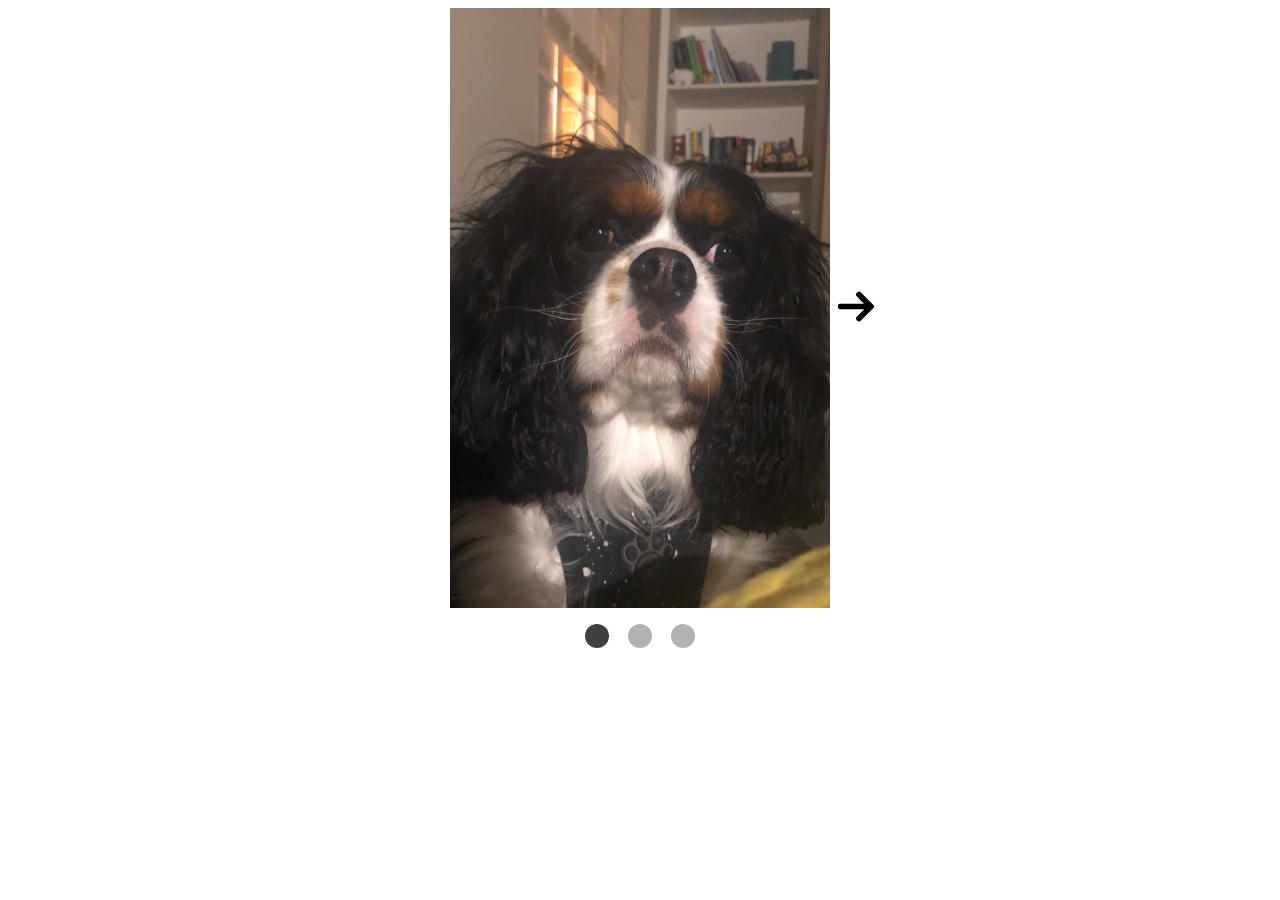
<file: myOwnCarousel/index.html>
<!DOCTYPE html>
<html lang="en">
<head>
	<meta charset="UTF-8">
	<meta http-equiv="X-UA-Compatible" content="IE=edge">
	<meta name="viewport" content="width=device-width, initial-scale=1.0">
	<link rel="stylesheet" href="index.css">
	<script src="index.js" defer></script>
	<title>Document</title>
</head>
<body>
	<div class="carousel">
		<button class="carousel__button carousel__button--left is-hidden">
			<img src="img/left.svg" alt="">
		</button>
		<div class="carousel__track-container">
			<ul class="carousel-track">
				<li class="carousel__slide current-slide">
					<img class="carousel__image" src="img/Slide-1.jpg" alt="">
				</li>
				<li class="carousel__slide">
					<img class="carousel__image" src="img/Slide-1.jpg" alt="">
				</li>
				<li class="carousel__slide">
					<img class="carousel__image" src="img/Slide-1.jpg" alt="">
				</li>
			</ul>
		</div>
		<button class="carousel__button carousel__button--right">
			<img src="img/right.svg" alt="">
		</button>
		<div class="carousel__nav">
			<button class="carousel__indicator current-slide"></button>
			<button class="carousel__indicator"></button>
			<button class="carousel__indicator"></button>
		</div>
	</div>
</body>
</html>
</file>
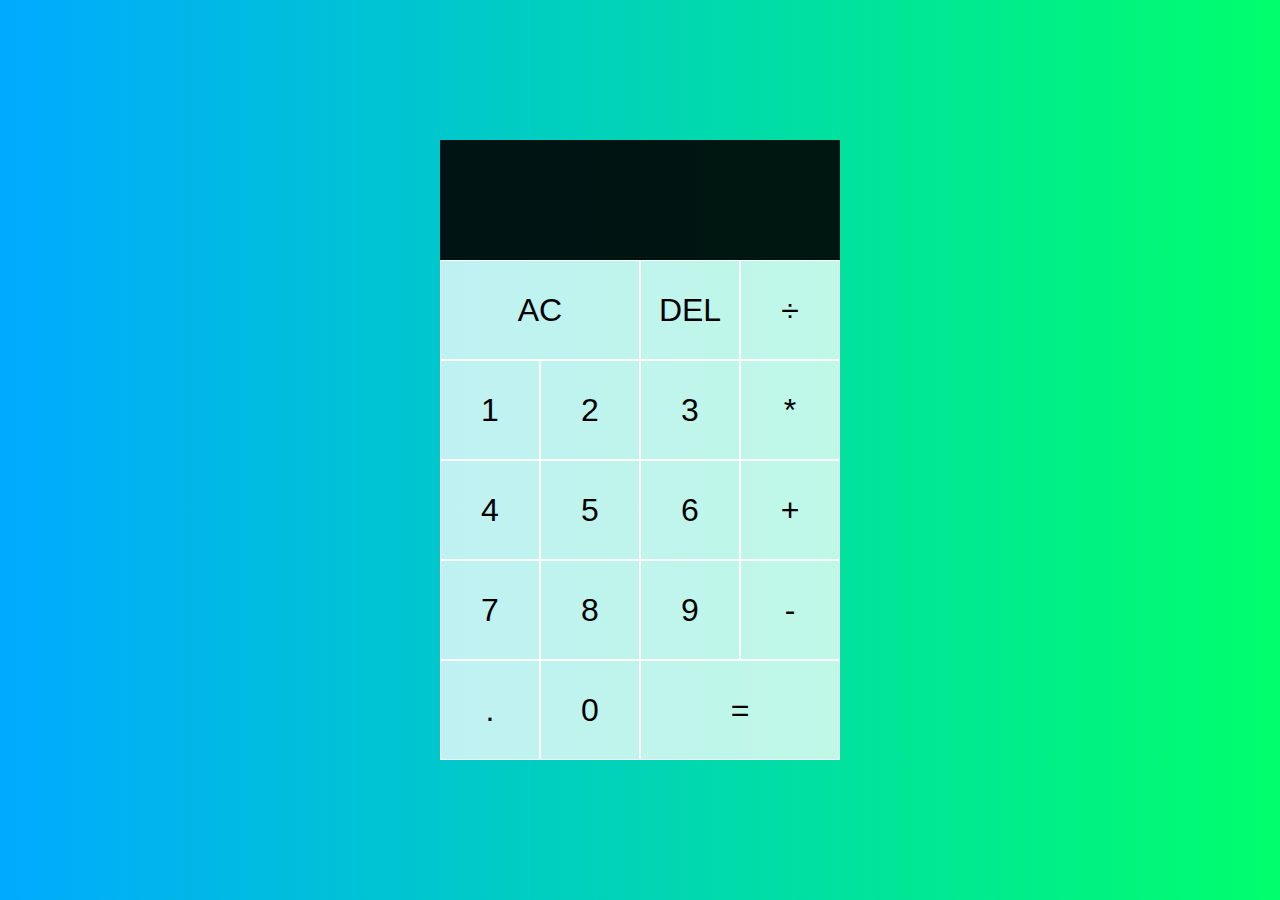
<file: mini_projects/calculator/index.html>
<!DOCTYPE html>
<html lang="en">
<head>
	<meta charset="UTF-8">
	<meta http-equiv="X-UA-Compatible" content="IE=edge">
	<meta name="viewport" content="width=device-width, initial-scale=1.0">
	<link rel="stylesheet" href="index.css">
	<script src="index.js" defer></script>
	<title>Document</title>
</head>
<body>
	<div class="calculator-grid">
		<div class="output">
			<div data-previous-operand class="previous-operand"></div>
			<div data-current-operand class="current-operand"></div>
		</div>
		<button data-all-clear class="span-two">AC</button>
		<button data-delete>DEL</button>
		<button data-operation>÷</button>
		<button data-number>1</button>
		<button data-number>2</button>
		<button data-number>3</button>
		<button data-operation>*</button>
		<button data-number>4</button>
		<button data-number>5</button>
		<button data-number>6</button>
		<button data-operation>+</button>
		<button data-number>7</button>
		<button data-number>8</button>
		<button data-number>9</button>
		<button data-operation>-</button>
		<button data-number>.</button>
		<button data-number>0</button>
		<button data-equals class="span-two">=</button>
	</div>
	
</body>
</html>
</file>
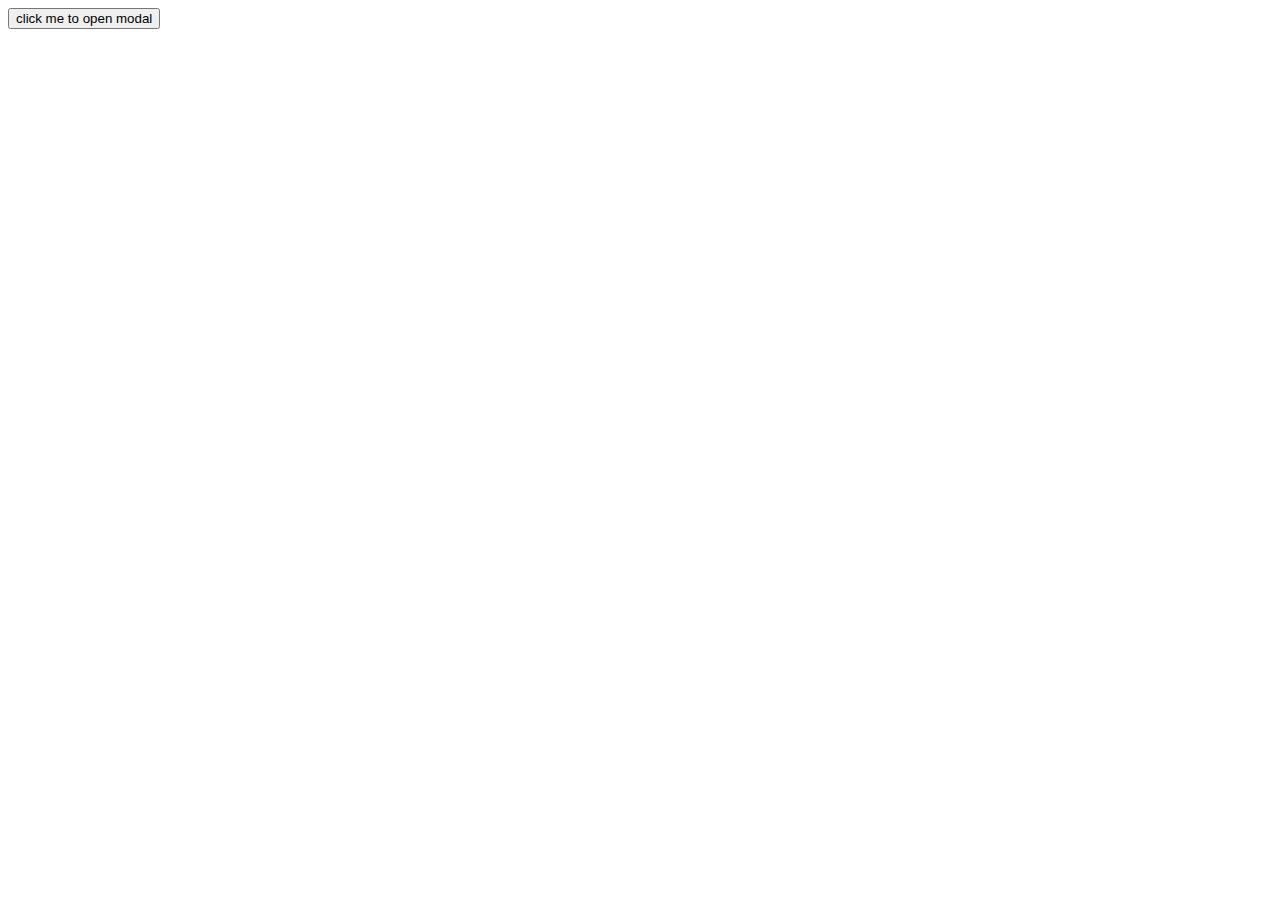
<file: mini_projects/modal/index.html>
<html>
	<head>
		<title>mini modal</title>
		<link rel="stylesheet" href="index.css">
	</head>
	<body>
		<button class="modal-trigger">click me to open modal</button>
		<div class="modal">
			<div class="modal-content">
				<span class="close-button">x</span>
				<h1>Hi I am an open Modal!</h1>
			</div>
		</div>
		<script src="index.js"></script>
	</body>
</html>
</file>
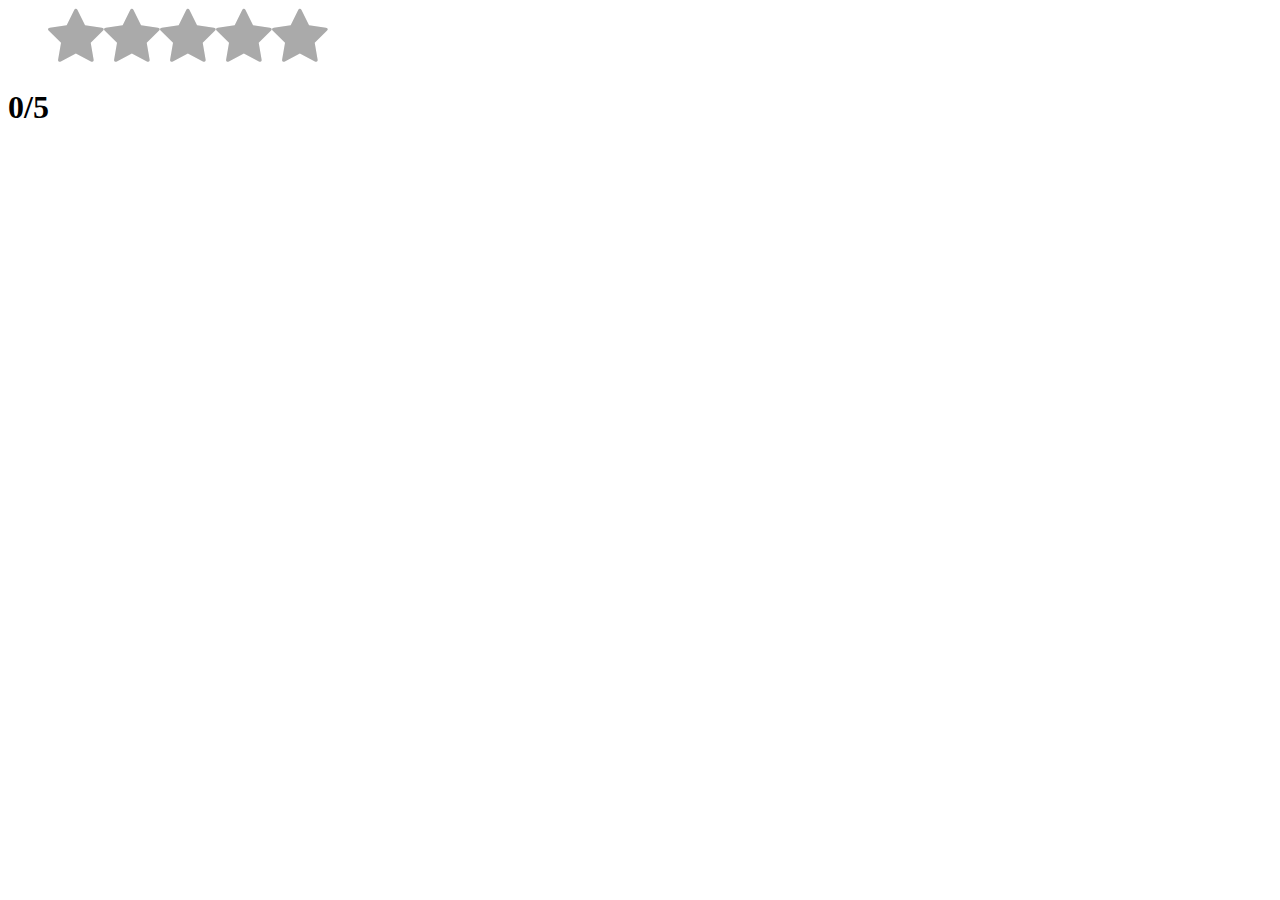
<file: mini_projects/STAR_RATING_JS/index.html>
<!DOCTYPE html>
<html lang="en">
<head>
	<meta charset="UTF-8">
	<meta name="viewport" content="width=device-width">
	<meta http-equiv="X-UA-Compatible" content="ie=edge">
	<title>Star Rating widget</title>
	<link rel="stylesheet" href="style.css">
	<link rel="stylesheet" href="https://cdnjs.cloudflare.com/ajax/libs/font-awesome/4.7.0/css/font-awesome.min.css" />
</head>
<body>
	<div class="starRating__container">
		<div class="starRating__star"></div>
		<div class="starRating__star"></div>
		<div class="starRating__star"></div>
		<div class="starRating__star"></div>
		<div class="starRating__star"></div>
	</div>
	<h1 class="starRating__rating">0/5</h1>
	<script src="star.js"></script>
</body>
</html>
</file>
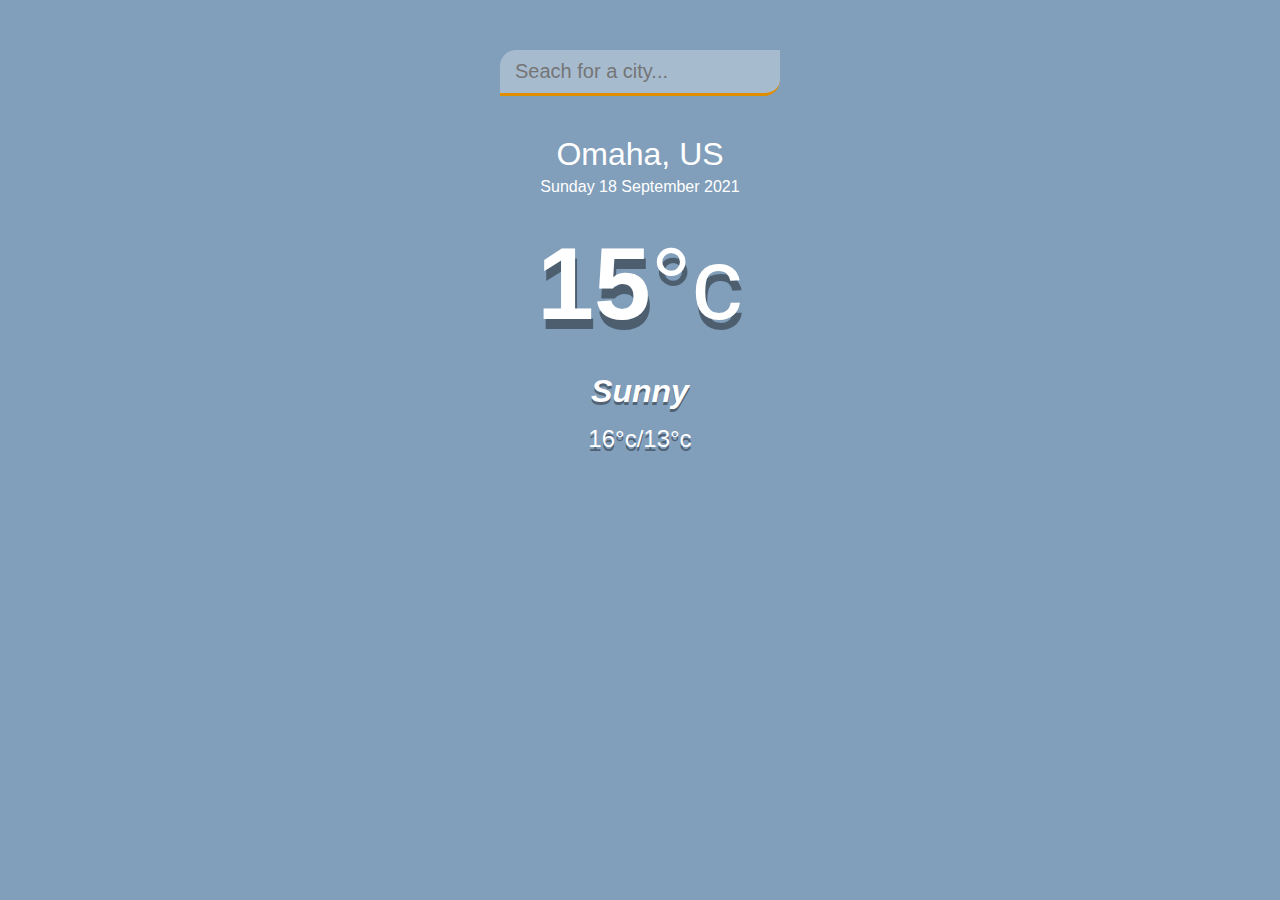
<file: mini_projects/weather-app/index.html>
<!DOCTYPE html>
<html lang="en">
<head>
	<meta charset="UTF-8">
	<meta http-equiv="X-UA-Compatible" content="IE=edge">
	<meta name="viewport" content="width=device-width, initial-scale=1.0">
	<link rel="stylesheet" href="index.css">
	<script src="index.js" defer></script>
	<title>Document</title>
</head>
<body>
	<div class="weather-wrap">
		<header>
			<input type="text" autocomplete="off" class="search-box" placeholder="Seach for a city...">
		</header>
		<main>
			<section class="location">
				<div class="city">Omaha, US</div>
				<div class="date">Sunday 18 September 2021</div>
			</section>
			<div class="current">
				<div class="temp">15<span>°c</span></div>
				<div class="weather">Sunny</div>
				<div class="hi-low">16°c/13°c</div>
			</div>
		</main>
	</div>
</body>
</html>
</file>
<file: myOwnCarousel/index.css>
/* *, *::before, *::after {
	box-sizing: border-box;
	margin: 0;
	padding: 0;
} */
.carousel {
	position: relative;
	height: 600px;
	width: 30%;
	margin: 0 auto;
}

.carousel__image {
	width: 100%;
	height: 100%;
	object-fit: cover;
}

.carousel__track-container {
	background-color: lightgreen;
	height: 100%;
	overflow: hidden;
	position: relative;
}

.carousel-track {
	height: 100%;
	position: relative;
	padding: 0;
	margin: 0;
	list-style: none;
	transition: transform 250ms ease-in;
}

.carousel__slide {
	position: absolute;
	top: 0;
	bottom: 0;
	width: 100%;
}

.carousel__button {
	position: absolute;
	top:50%;
	transform: translateY(-50%);
	width: 3rem;
	background: transparent;
	border: none;
	cursor: pointer;
}

.carousel__button--left {
	left: -50px;
}

.carousel__button--right {
	right: -50px;
}

.carousel__nav{
	/* background-color: lightpink; */
	display: flex;
	justify-content: center;
	padding: 1rem 0;
}

.carousel__indicator {
	width: 1.5rem;
	height: 1.5rem;
	border-radius: 50%;
	border: none;
	background-color: rgba(0,0,0,0.3);
	margin: 0 0.6rem;
}

.carousel__indicator:hover {
	cursor: pointer;
}

.carousel__indicator.current-slide {
	background-color: rgba(0,0,0,0.75);
}

.is-hidden { display: none;}
</file>
<file: mini_projects/calculator/index.css>
*, *::before, *::after {
	box-sizing: border-box;
	font-family: Gotham Rounded, sans-serif;
	font-weight: normal;
}

body {
	padding: 0;
	margin: 0;
	background: linear-gradient(to right, #00AAFF, #00FF6C);
}

.calculator-grid {
	display: grid;
	justify-content: center;
	align-content: center;
	min-height: 100vh;
	grid-template-columns: repeat(4, 100px);
	grid-template-rows: minmax(120px, auto) repeat(5, 100px);
}

.calculator-grid > button {
	cursor: pointer;
	font-size: 2rem;
	background: rgba(255, 255, 255, 0.75);
	border: 1px solid white;
	outline: none;
}

.calculator-grid > button:hover {
	background: rgba(255, 255, 255, 0.9);
}

.span-two {
	grid-column: span 2;
}

.output {
	grid-column: 1 / -1;
	background-color: rgba(0, 0, 0, .9);
	display: flex;
	flex-direction: column;
	align-items: flex-end;
	padding: 10px;
	justify-content: space-around;
	word-wrap: break-word;
	word-break: break-all;
}

.output .previous-operand {
	color: rgba(255, 255, 255, 0.75);
	font-size: 1.5rem;
}

.output .current-operand {
	color: white;
	font-size: 2.5rem;
}
</file>
<file: mini_projects/modal/index.css>
.modal {
	position: fixed;
	top: 0;
	left: 0;
	width: 100%;
	height: 100%;
	background-color: rgba(0, 0, 0, 0.5);
	opacity: 0;
	visibility: hidden;
	transform: scale(1.1);
	transition: visibility 0s linear 0.25s, opacity 0.25s 0s, transform 0.25s;
}

.modal-content {
	position: absolute;
	top: 50%;
	left: 50%;
	transform: translate(-50%, -50%);
	background-color: white;
	border-radius: 0.5rem;
	padding: 1rem 1.5rem;
}

.show-modal {
	opacity: 1;
	visibility: visible;
	transform: scale(1.1);
	transition: visibility 0s linear 0s, opacity 0.25s 0s, transform 0.25s;
}

.close-button {
	float: right;
	width: 1.5rem;
	line-height: 1.6rem;
	background-color: lightgray;
	text-align: center;
	cursor: pointer;
}
</file>
<file: mini_projects/weather-app/index.css>
* {
	margin: 0;
	padding: 0;
	box-sizing: border-box;
}

body {
	font-family: sans-serif;
	background-color: rgb(129, 158, 186);
}

.weather-wrap {
	display: flex;
	flex-direction: column;
	min-height: 100vh;
}

header {
	display: flex;
	justify-content: center;
	align-items: center;
	padding: 50px 15px 15px;
}

header input {
	width: 100%;
	max-width: 280px;
	padding: 10px 15px;
	border: none;
	outline: none;
	background-color: rgba(255,255,255,0.3);
	color: #313131;
	border-radius: 16px 0 16px 0;
	border-bottom: 3px solid #DF8E00;
	font-size: 20px;
	font-weight: 300;
	
}

header input:focus {
	background-color: rgba(255,255,255,0.6);
}

main {
	display: flex;
	flex-direction: column;
	align-items: center;
	text-align: center;
	padding: 25px 25px 50px;
}

.location .city {
	color: white;
	font-size: 32px;
	font-weight: 500;
	margin-bottom: 5px;
}

.location .date {
	color: white;
	font-size: 16px;
}

.current .temp {
	color: white;
	font-size: 102px;
	font-weight: 900;
	margin: 30px 0;
	text-shadow: 2px 10px rgba(0,0,0, 0.4);
}

.current .temp span {
	font-weight: 500;
}

.current .weather {
	font-weight: 700;
	font-size: 32px;
	color: white;
	font-style: italic;
	margin-bottom: 15px;
	text-shadow: 0px 3px rgba(0,0,0,0.4);
}

.current .hi-low {
	font-weight: 500;
	font-size: 24px;
	color: white;
	text-shadow: 0px 4px rgba(0,0,0,0.4);
}
</file>
<file: mini_projects/STAR_RATING_JS/style.css>
.starRating__container {
	display: flex;
	flex-direction: row-reverse;
	width: 320px;
}

.starRating__star {

}

.starRating__star:before {
	content: "\f005";
	font-family: fontAwesome;
	font-size: 60px;
	position: relative;
	color: #aaa;
	display: block
}

.starRating__star:after {
	content: "\f005";
	font-family: fontAwesome;
	font-size: 60px;
	position: absolute;
	color: gold;
	top: 7px;
	opacity: 0;
}

.starRating__star:hover:after,
.starRating__star:hover ~ .starRating__star:after,
.starRating__star.star__checked:after,
.starRating__star.star__checked ~ .starRating__star:after{
  opacity: 1;
}
</file>
